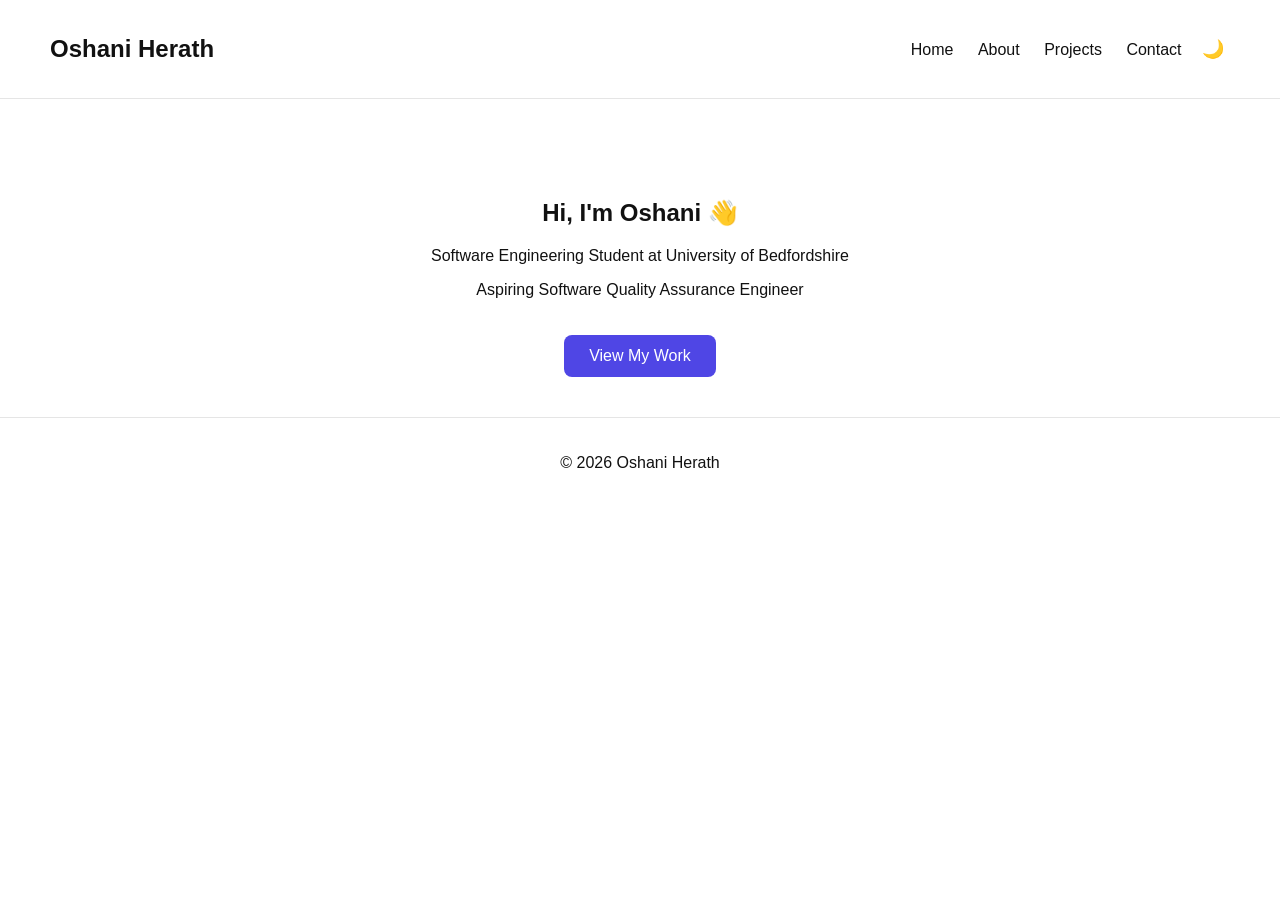
<file: index.html>
<!DOCTYPE html>
<html lang="en">
<head>
  <meta charset="UTF-8">
  <title>Oshani Herath | Portfolio</title>
  <link rel="stylesheet" href="style.css">
</head>
<body>

<header>
  <h2>Oshani Herath</h2>
  <nav>
    <a href="index.html">Home</a>
    <a href="about.html">About</a>
    <a href="projects.html">Projects</a>
    <a href="contact.html">Contact</a>
    <button id="themeToggle">🌙</button>
  </nav>
</header>

<section class="hero">
  <h1>Hi, I'm Oshani 👋</h1>
  <p>Software Engineering Student at University of Bedfordshire</p>
  <p>Aspiring Software Quality Assurance Engineer</p>
  <a href="projects.html" class="btn">View My Work</a>
</section>

<footer>
  <p>© 2026 Oshani Herath</p>
</footer>

<script src="script.js"></script>
</body>
</html>
</file>
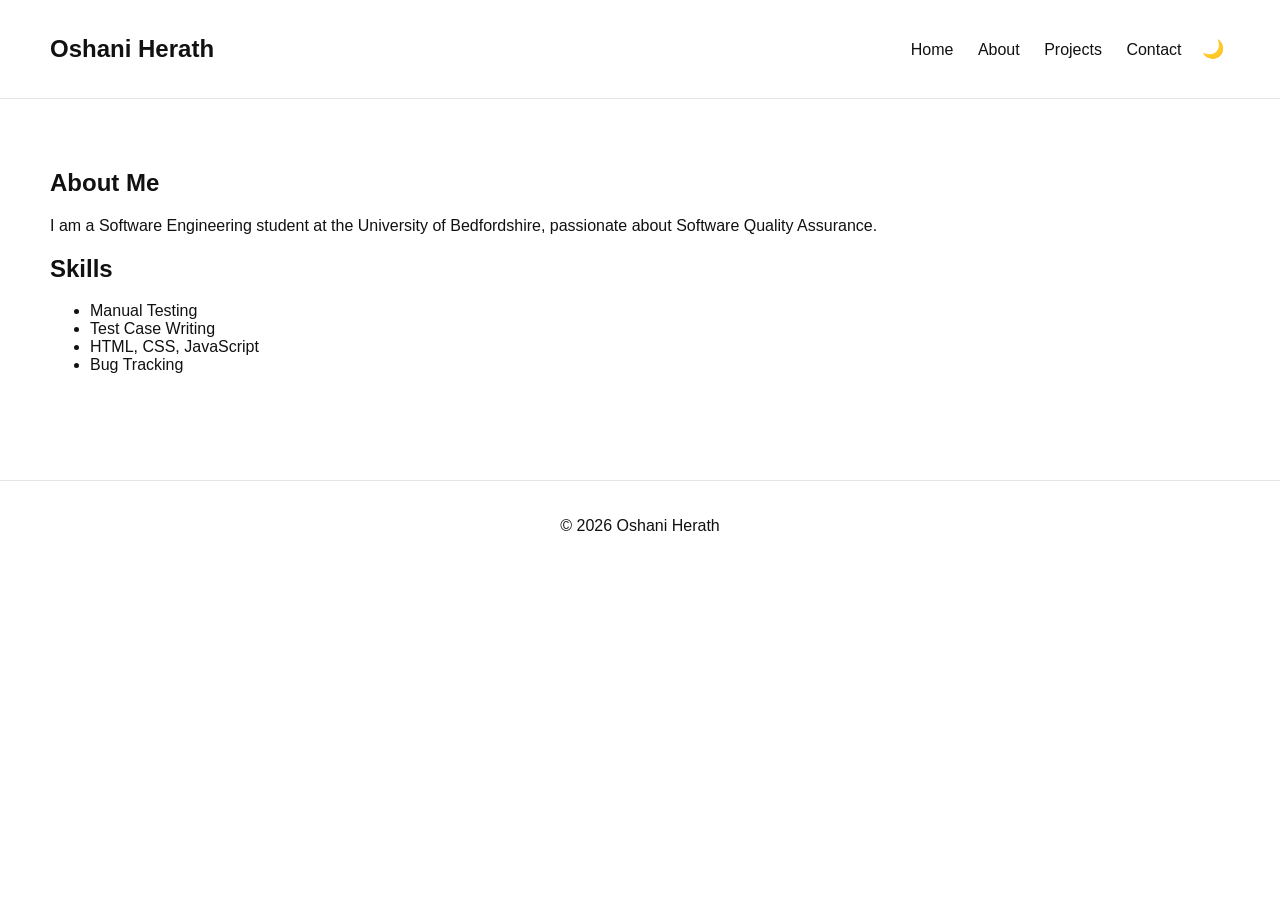
<file: about.html>
<!DOCTYPE html>
<html lang="en">
<head>
  <meta charset="UTF-8">
  <title>About | Oshani Herath</title>
  <link rel="stylesheet" href="style.css">
</head>
<body>

<header>
  <h2>Oshani Herath</h2>
  <nav>
    <a href="index.html">Home</a>
    <a href="about.html">About</a>
    <a href="projects.html">Projects</a>
    <a href="contact.html">Contact</a>
    <button id="themeToggle">🌙</button>
  </nav>
</header>

<section class="content">
  <h1>About Me</h1>
  <p>I am a Software Engineering student at the University of Bedfordshire, passionate about Software Quality Assurance.</p>
  
  <h2>Skills</h2>
  <ul>
    <li>Manual Testing</li>
    <li>Test Case Writing</li>
    <li>HTML, CSS, JavaScript</li>
    <li>Bug Tracking</li>
  </ul>
</section>

<footer>
  <p>© 2026 Oshani Herath</p>
</footer>

<script src="script.js"></script>
</body>
</html>
</file>
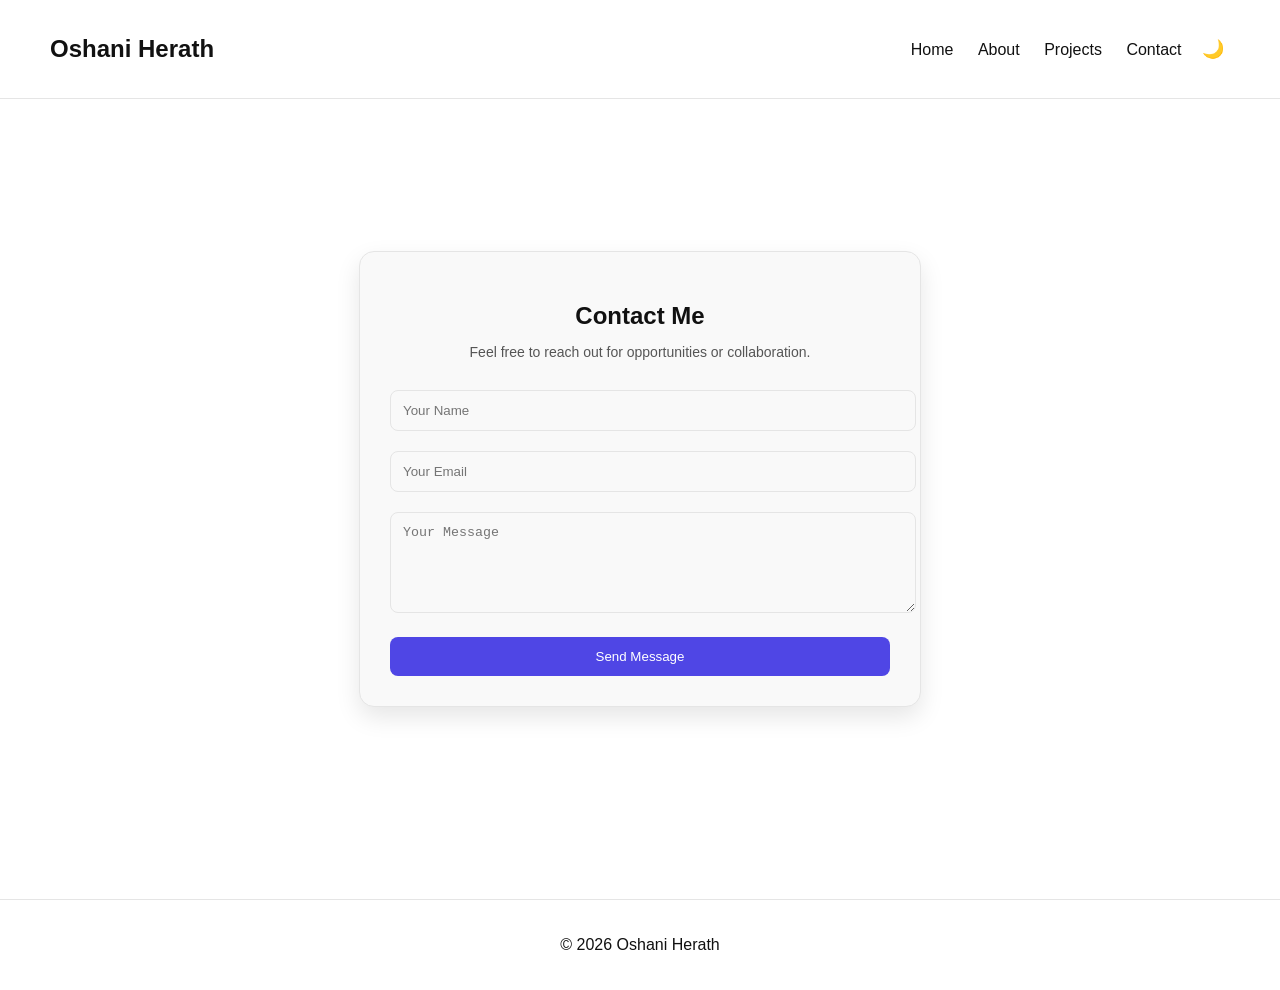
<file: contact.html>
<!DOCTYPE html>
<html lang="en">
<head>
  <meta charset="UTF-8">
  <title>Contact | Oshani Herath</title>
  <link rel="stylesheet" href="style.css">
</head>
<body>

<header>
  <h2>Oshani Herath</h2>
  <nav>
    <a href="index.html">Home</a>
    <a href="about.html">About</a>
    <a href="projects.html">Projects</a>
    <a href="contact.html">Contact</a>
    <button id="themeToggle">🌙</button>
  </nav>
</header>

<section class="contact-section">
  <div class="contact-box">
    <h1>Contact Me</h1>
    <p>Feel free to reach out for opportunities or collaboration.</p>

    <form>
      <input type="text" placeholder="Your Name" required>
      <input type="email" placeholder="Your Email" required>
      <textarea placeholder="Your Message" rows="5"></textarea>
      <button type="submit">Send Message</button>
    </form>
  </div>
</section>

<footer>
  <p>© 2026 Oshani Herath</p>
</footer>

<script src="script.js"></script>
</body>
</html>
</file>
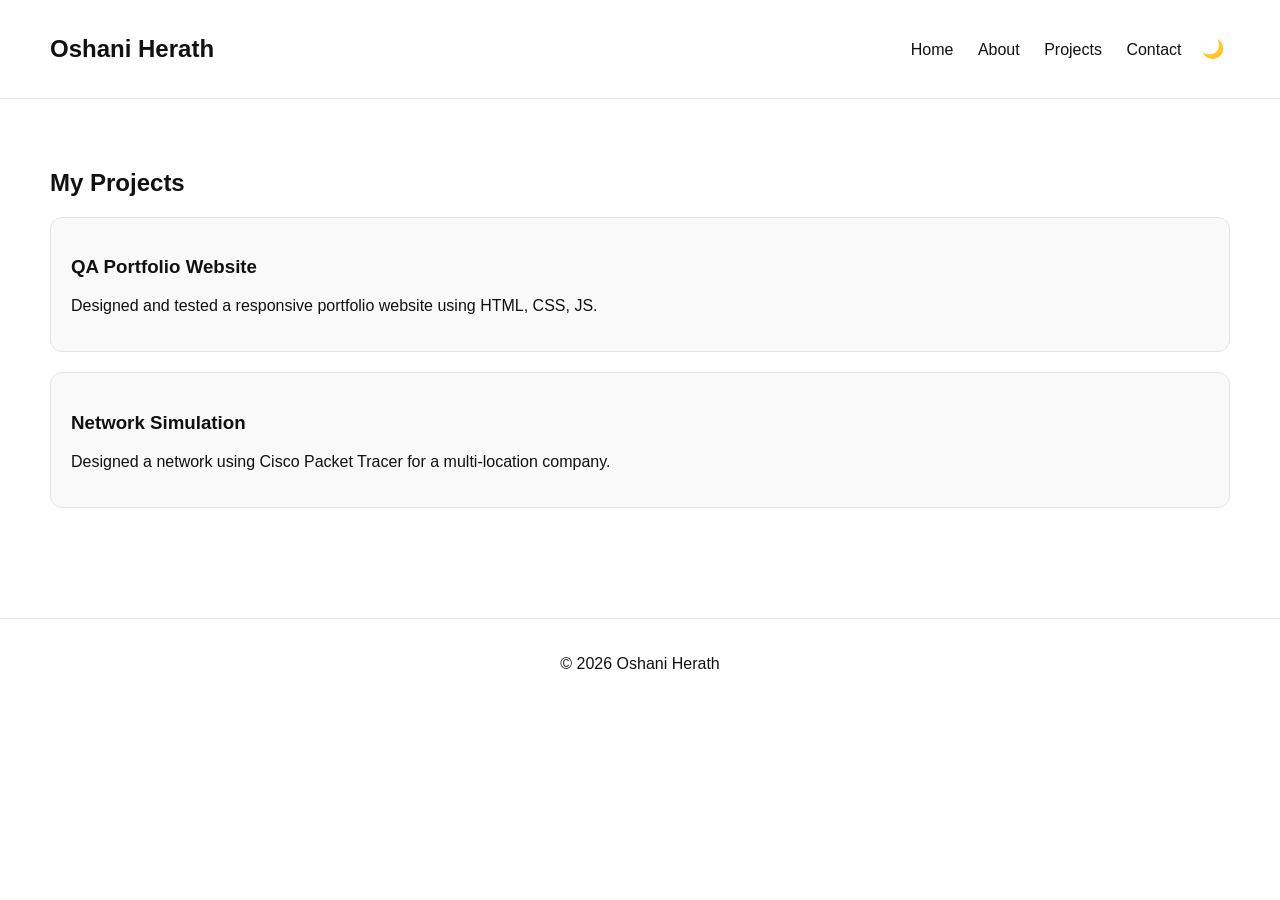
<file: projects.html>
<!DOCTYPE html>
<html lang="en">
<head>
  <meta charset="UTF-8">
  <title>Projects | Oshani Herath</title>
  <link rel="stylesheet" href="style.css">
</head>
<body>

<header>
  <h2>Oshani Herath</h2>
  <nav>
    <a href="index.html">Home</a>
    <a href="about.html">About</a>
    <a href="projects.html">Projects</a>
    <a href="contact.html">Contact</a>
    <button id="themeToggle">🌙</button>
  </nav>
</header>

<section class="content">
  <h1>My Projects</h1>

  <div class="card">
    <h3>QA Portfolio Website</h3>
    <p>Designed and tested a responsive portfolio website using HTML, CSS, JS.</p>
  </div>

  <div class="card">
    <h3>Network Simulation</h3>
    <p>Designed a network using Cisco Packet Tracer for a multi-location company.</p>
  </div>

</section>

<footer>
  <p>© 2026 Oshani Herath</p>
</footer>

<script src="script.js"></script>
</body>
</html>
</file>
<file: style.css>
:root {
  --bg: #ffffff;
  --text: #111;
  --primary: #4f46e5;
  --card: #f9f9f9;
  --border: #e5e5e5;
}

.dark {
  --bg: #0f172a;
  --text: #ffffff;
  --primary: #6366f1;
  --card: #1e293b;
  --border: #334155;
}

body {
  margin: 0;
  font-family: 'Segoe UI', sans-serif;
  background: var(--bg);
  color: var(--text);
}

/* HEADER */
header {
  display: flex;
  justify-content: space-between;
  align-items: center;
  padding: 15px 50px;
  background: var(--bg);
  border-bottom: 1px solid var(--border);
}

nav a {
  margin: 0 10px;
  text-decoration: none;
  color: var(--text);
  font-weight: 500;
}

nav a:hover {
  color: var(--primary);
}

#themeToggle {
  background: none;
  border: none;
  cursor: pointer;
  font-size: 18px;
}

/* HERO */
.hero {
  text-align: center;
  margin-top: 100px;
}

.btn {
  padding: 12px 25px;
  background: var(--primary);
  color: white;
  text-decoration: none;
  border-radius: 8px;
  display: inline-block;
  margin-top: 20px;
  transition: 0.3s;
}

.btn:hover {
  opacity: 0.9;
}

/* CONTENT */
.content {
  padding: 50px;
}

/* PROJECT CARD */
.card {
  background: var(--card);
  padding: 20px;
  margin: 20px 0;
  border-radius: 12px;
  border: 1px solid var(--border);
  transition: 0.3s;
}

.card:hover {
  transform: translateY(-5px);
}

/* CONTACT SECTION */
.contact-section {
  display: flex;
  justify-content: center;
  align-items: center;
  height: 80vh;
  padding: 20px;
}

/* CONTACT BOX */
.contact-box {
  width: 100%;
  max-width: 500px;
  background: var(--card);
  padding: 30px;
  border-radius: 15px;
  border: 1px solid var(--border);
  box-shadow: 0 10px 25px rgba(0,0,0,0.1);
  text-align: center;
}

.contact-box h1 {
  margin-bottom: 10px;
}

.contact-box p {
  margin-bottom: 20px;
  font-size: 14px;
  opacity: 0.7;
}

/* FORM */
form input,
form textarea {
  width: 100%;
  margin: 10px 0;
  padding: 12px;
  border-radius: 8px;
  border: 1px solid var(--border);
  background: transparent;
  color: var(--text);
  outline: none;
}

form input:focus,
form textarea:focus {
  border-color: var(--primary);
}

/* BUTTON */
form button {
  width: 100%;
  background: var(--primary);
  color: white;
  padding: 12px;
  border: none;
  border-radius: 8px;
  margin-top: 10px;
  cursor: pointer;
  transition: 0.3s;
}

form button:hover {
  opacity: 0.9;
}

/* FOOTER */
footer {
  text-align: center;
  padding: 20px;
  border-top: 1px solid var(--border);
  margin-top: 40px;
}
</file>
